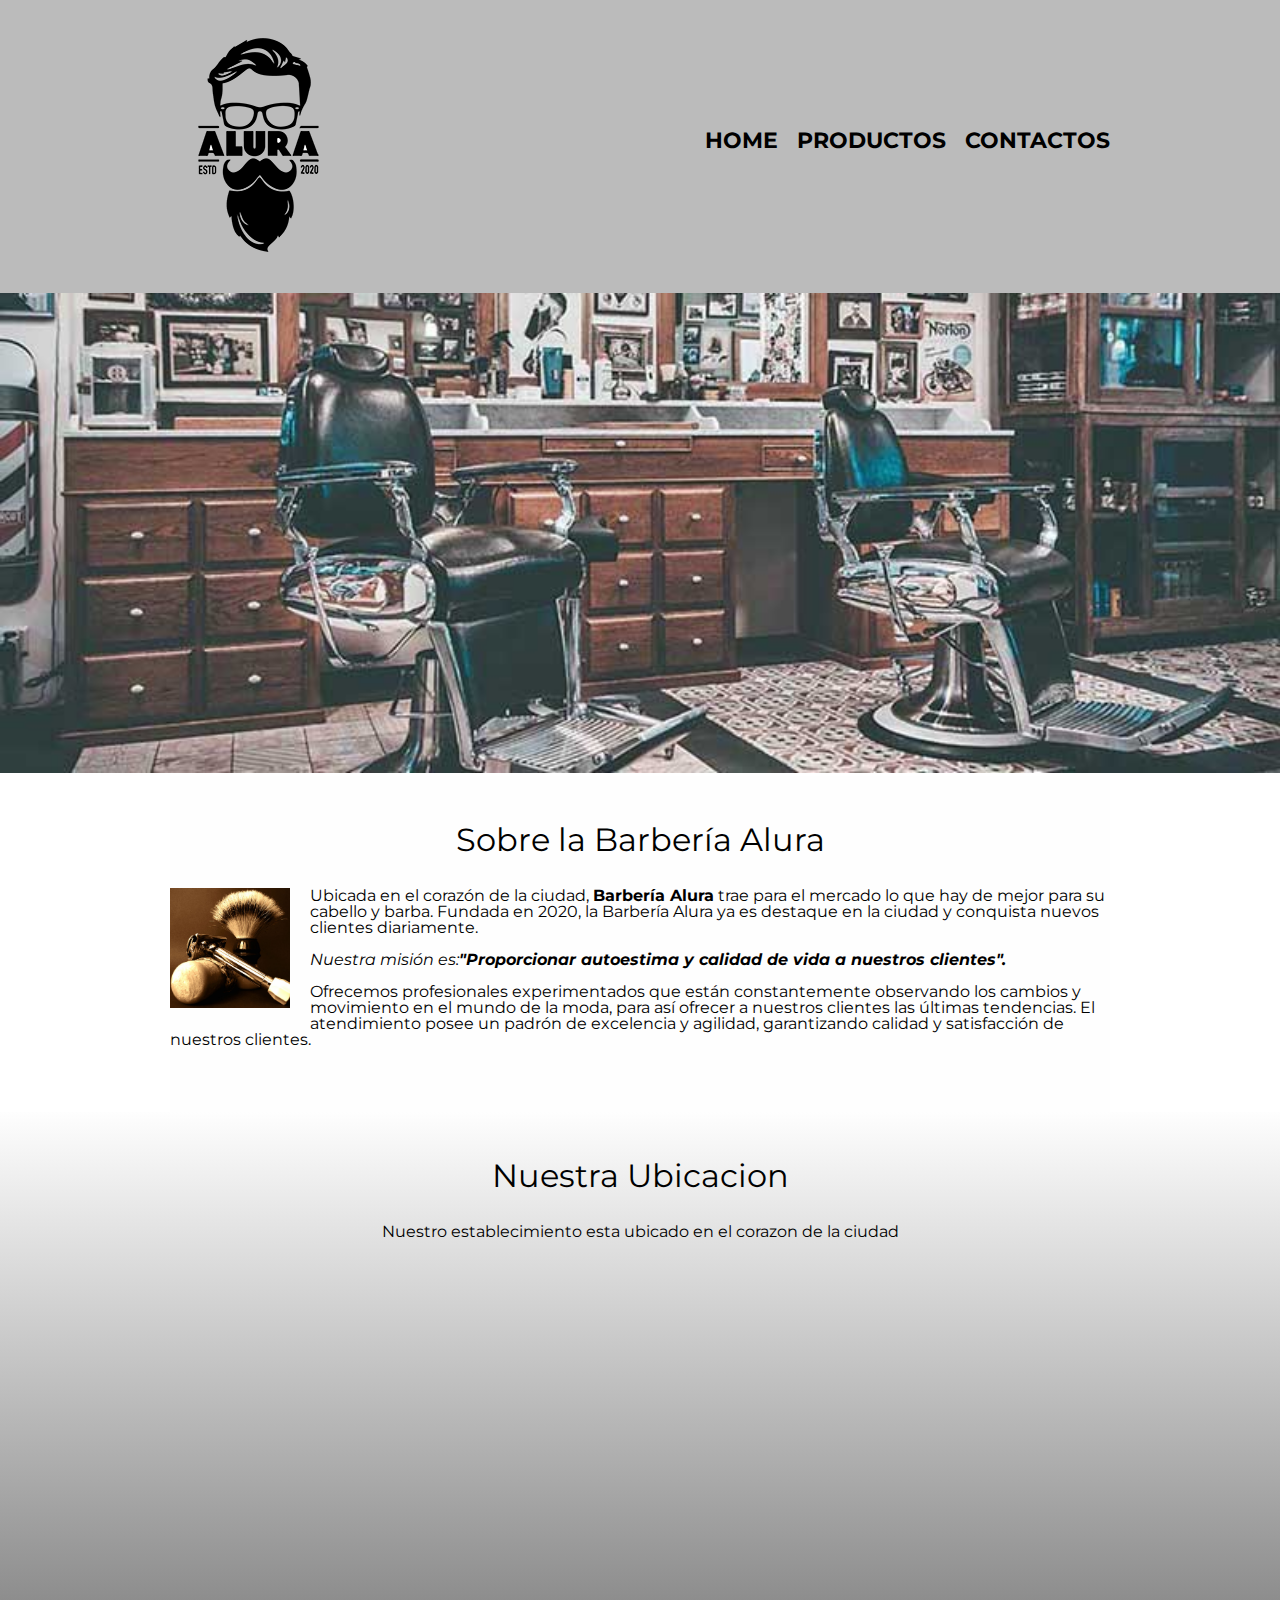
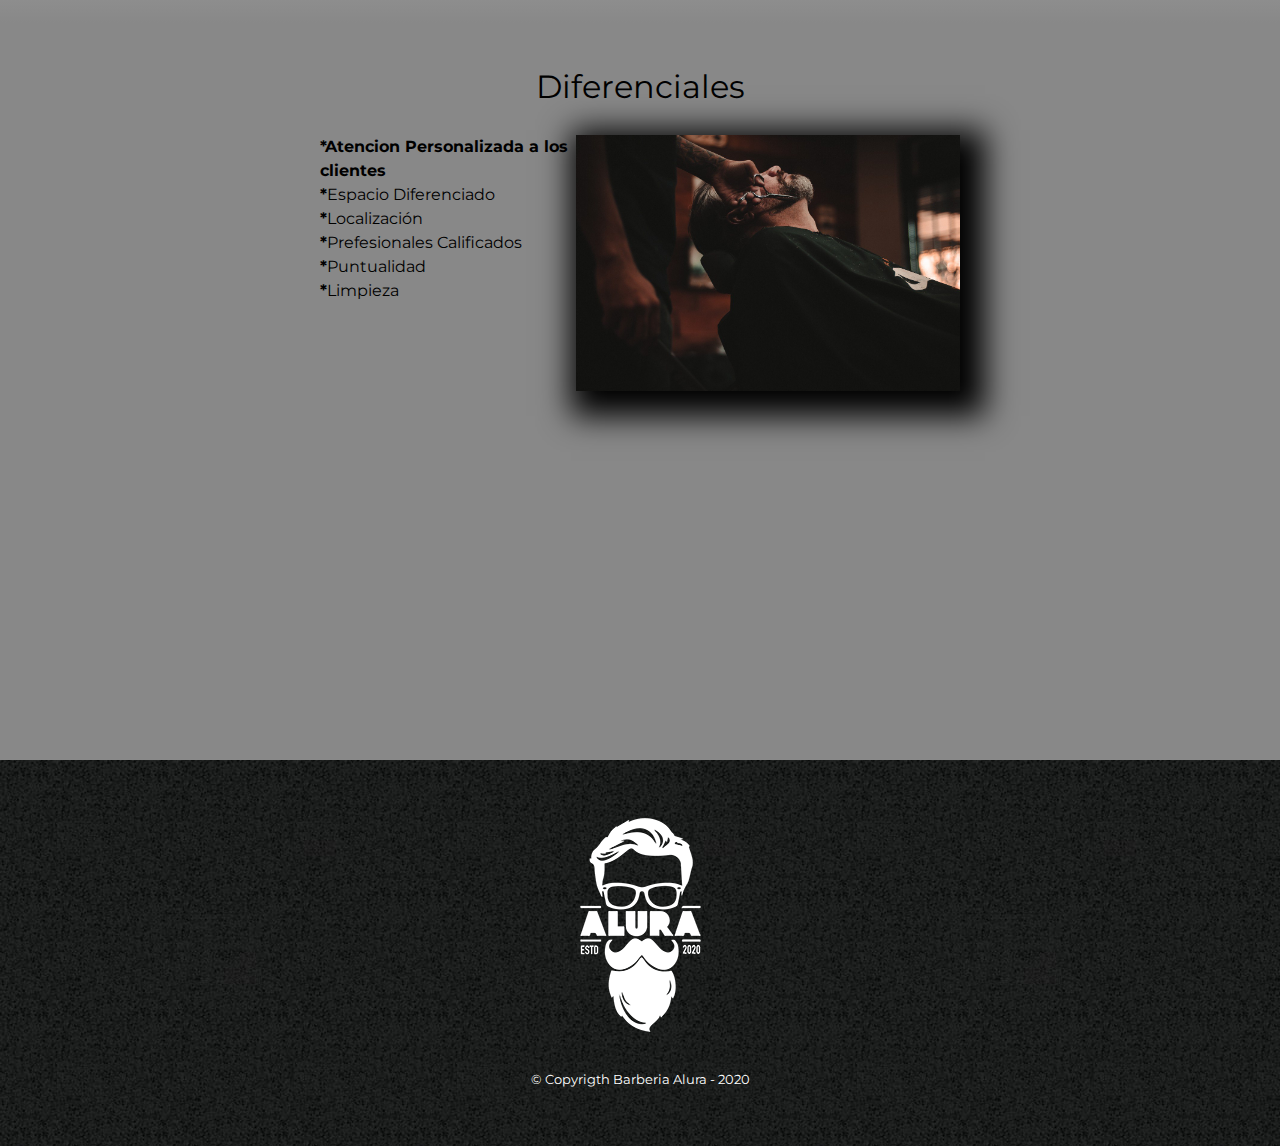
<file: index.html>
<!DOCTYPE html>
<html lang = "es">
    <head>
        <meta charset="UTF-8">
        <meta name="viewport" content="width=device-width">
        <title>Barbería Alura</title>
        <link rel="stylesheet" href = "css/reset.css">
        <link rel="stylesheet" href="css/style.css">
        <link href="https://fonts.googleapis.com/css2?family=Montserrat:wght@300&display=swap" rel="stylesheet">

    </head>    
    <body>
        <header>
            <div class = "caja">
                <h1><img src="Imagenes/logo.png" alt = "Logo de la Barberia Alura"alt = "Logo de la Barberia Alura"></h1>
                <nav>
                    <ul>
                        <li><a href = "index.html">Home</a></li>
                        <li><a href = "productos.html">Productos</a></li>
                        <li><a href = "contactos.html">contactos</a></li>
                    </ul>
                </nav> 
            </div>                       
        </header>
        <img  class="banner"src = "Imagenes/banner.jpg">
        <main>
            <section class = "principal">
                <h2 class = "titulo-principal">Sobre la Barbería Alura</h2>
                <img class = "utensilios" src="Imagenes/utensilios.jpg" alt="Utensilios de un barbero">                
                <p>Ubicada en el corazón de la ciudad, <strong>Barbería Alura</strong>  trae para el mercado lo que hay de mejor para su cabello y barba. Fundada en 2020, la Barbería Alura ya es destaque en la ciudad y conquista nuevos clientes diariamente. </p>
                <p id = "mision"><em>Nuestra misión es:<strong>"Proporcionar autoestima y calidad de vida a nuestros clientes".</strong> </em></p>            
                <p>Ofrecemos profesionales experimentados que están constantemente observando los cambios y movimiento en el mundo de la moda, para así ofrecer a nuestros clientes las últimas tendencias. El atendimiento posee un padrón de excelencia y agilidad, garantizando calidad y satisfacción de nuestros clientes. </p>
            </section>
            <section class="mapa">
                <h3 class="titulo-principal">Nuestra Ubicacion</h3>
                <p>Nuestro establecimiento esta ubicado en el corazon de la ciudad</p>
                <div class="mapa-contenido">
                    <iframe src="https://www.google.com/maps/embed?pb=!1m18!1m12!1m3!1d3656.4499774685764!2d-46.63452594892146!3d-23.58818986839457!2m3!1f0!2f0!3f0!3m2!1i1024!2i768!4f13.1!3m3!1m2!1s0x94ce5a2b2ed7f3a1%3A0xab35da2f5ca62674!2sCaelum%20-%20Education%20and%20Innovation!5e0!3m2!1ses-419!2spe!4v1674784166150!5m2!1ses-419!2spe" width="100%" height="300" style="border:0;" allowfullscreen="" loading="lazy" referrerpolicy="no-referrer-when-downgrade"></iframe>
                </div>                
            </section>
            <section class = "diferenciales">
                <h3 class = "titulo-principal">Diferenciales</h3>
                <div class="contenido-diferenciales">
                    <ul class="lista-diferenciales">
                        <li class = "items">Atencion Personalizada a los clientes</li>
                        <li class = "items">Espacio Diferenciado</li>
                        <li class = "items">Localización </li>
                        <li class = "items">Prefesionales Calificados</li>
                        <li class = "items">Puntualidad </li>
                        <li class = "items">Limpieza</li>
                    </ul><img src="Imagenes/diferenciales.jpg" class = "imagen-diferenciales">
                </div> 
                <div class="video">
                    <iframe width="100%" height="315" src="https://www.youtube.com/embed/wcVVXUV0YUY" title="YouTube video player" frameborder="0" allow="accelerometer; autoplay; clipboard-write; encrypted-media; gyroscope; picture-in-picture; web-share" allowfullscreen></iframe>
                </div>                
            </section>
                       
        </main>        
        <footer>
            <img src = "Imagenes/logo-blanco.png" alt = "Logo de la Barberia Alura">
            <p class = "copyrigth">
                &copy Copyrigth Barberia Alura - 2020
            </p>
        </footer>   
    </body>  
</html>
</file>
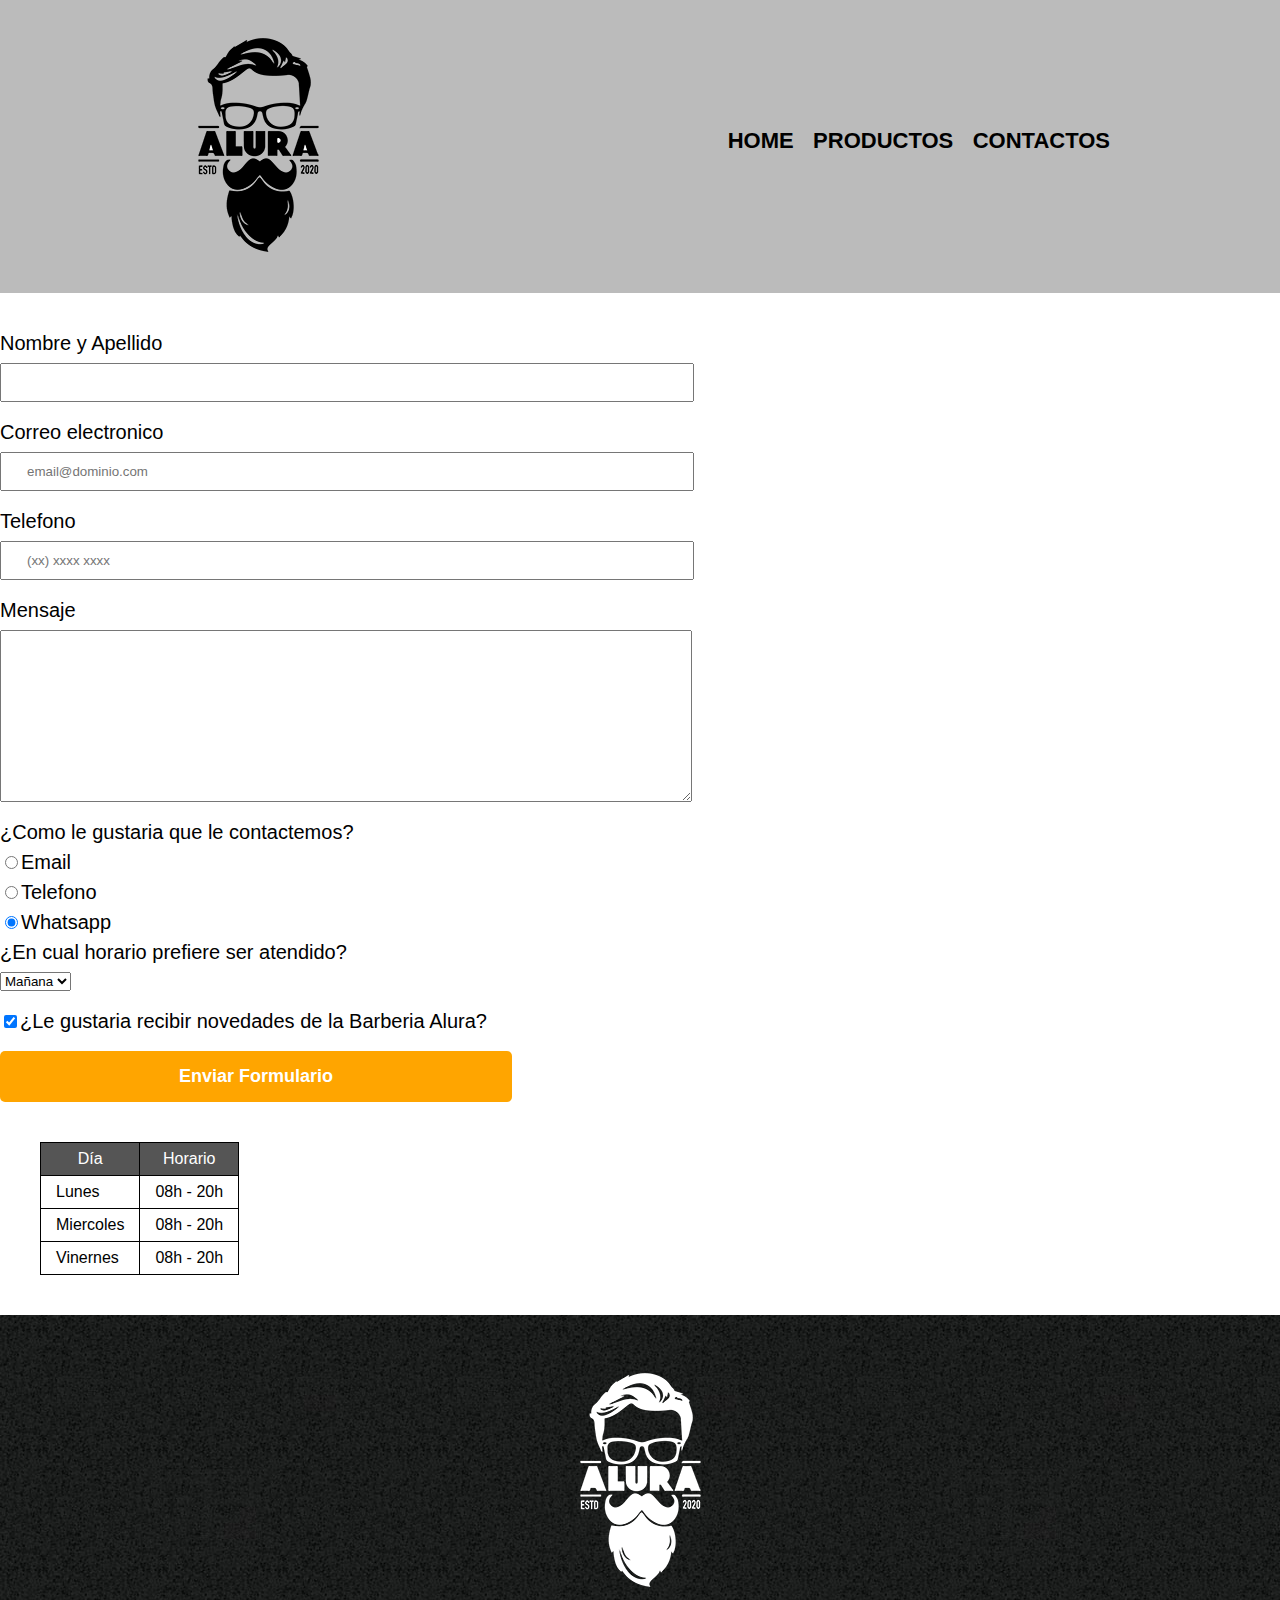
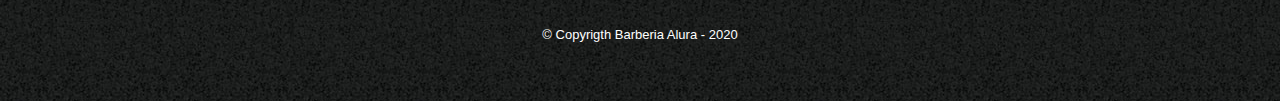
<file: contactos.html>
<!DOCTYPE html>
<html>
    <head>
        <meta chaster = "utf-8">
        <meta name="viewport" content="width=device-width">
        <title>Contacto - Barberia alura</title>
        <link rel="stylesheet" href = "css/reset.css">
        <link rel="stylesheet" href = "css/style.css">
    </head>
    <body>
        <header>
            <div class = "caja">
                <h1><img src="Imagenes/logo.png" alt = "Logo de la Barberia Alura"alt = "Logo de la Barberia Alura"></h1>
                <nav>
                    <ul>
                        <li><a href = "index.html">Home</a></li>
                        <li><a href = "productos.html">Productos</a></li>
                        <li><a href = "contactos.html">contactos</a></li>
                    </ul>
                </nav> 
            </div>                       
        </header>
        <main>
            <form>
                <label for="nombreapellido">Nombre y Apellido</label>
                <input type = "text" id = "nombreapellido" class = "input-padron" required>

                <label for="correoelectronico">Correo electronico</label>
                <input type = "email" id = "correoelectronico" class = "input-padron" required placeholder="email@dominio.com">

                <label for="telefono">Telefono</label>
                <input type = "tel" id = "telefono" class = "input-padron" required placeholder="(xx) xxxx xxxx">                

                <label for ="mensaje">Mensaje</label>
                <textarea cols = "70" rows = "10" id = "mensaje" class = "input-padron" required></textarea>

                <fieldset> 
                    <legend>¿Como le gustaria que le contactemos?</legend>
                
                    <label for ="radio-email"><input type = "radio" name = "contacto" value = "email" id = "radio-email">Email</label>

                    <label for ="radio-telefono"><input type = "radio" name = "contacto" value = "telefono" id = "radio-telefono">Telefono</label>

                    <label for ="radio-whatsapp"><input type = "radio" name = "contacto" value = "whatsapp" id = "radio-whatsapp" checked>Whatsapp</label>
                </fieldset>
                <fieldset>
                    <legend>¿En cual horario prefiere ser atendido?</legend>
                    <select name="" id="">
                        <option>Mañana</option>
                        <option>Tarde</option>
                        <option>Noche</option>
                    </select>
                </fieldset>               
                <label class = "checkbox"><input type = "checkbox" checked>¿Le gustaria recibir novedades de la Barberia Alura?</label> 
                
                <input type="submit" value = "Enviar Formulario" class = "enviar">             
            </form> 
            <table>
                <thead>
                    <tr>
                        <th>Día</th>
                        <th>Horario</th>
                    </tr>
                </thead>
                <tbody>
                    <tr>
                        <td>Lunes</td>
                        <td>08h - 20h</td>
                    </tr>
                    <tr>
                        <td>Miercoles</td>
                        <td>08h - 20h</td>
                    </tr>
                    <tr>
                        <td>Vinernes</td>
                        <td>08h - 20h</td>
                    </tr>
                </tbody>                
            </table>      
        </main>
        <footer>
            <img src = "Imagenes/logo-blanco.png" alt = "Logo de la Barberia Alura">
            <p class = "copyrigth">
                &copy Copyrigth Barberia Alura - 2020
            </p>
        </footer>
    </body>
</html>
</file>
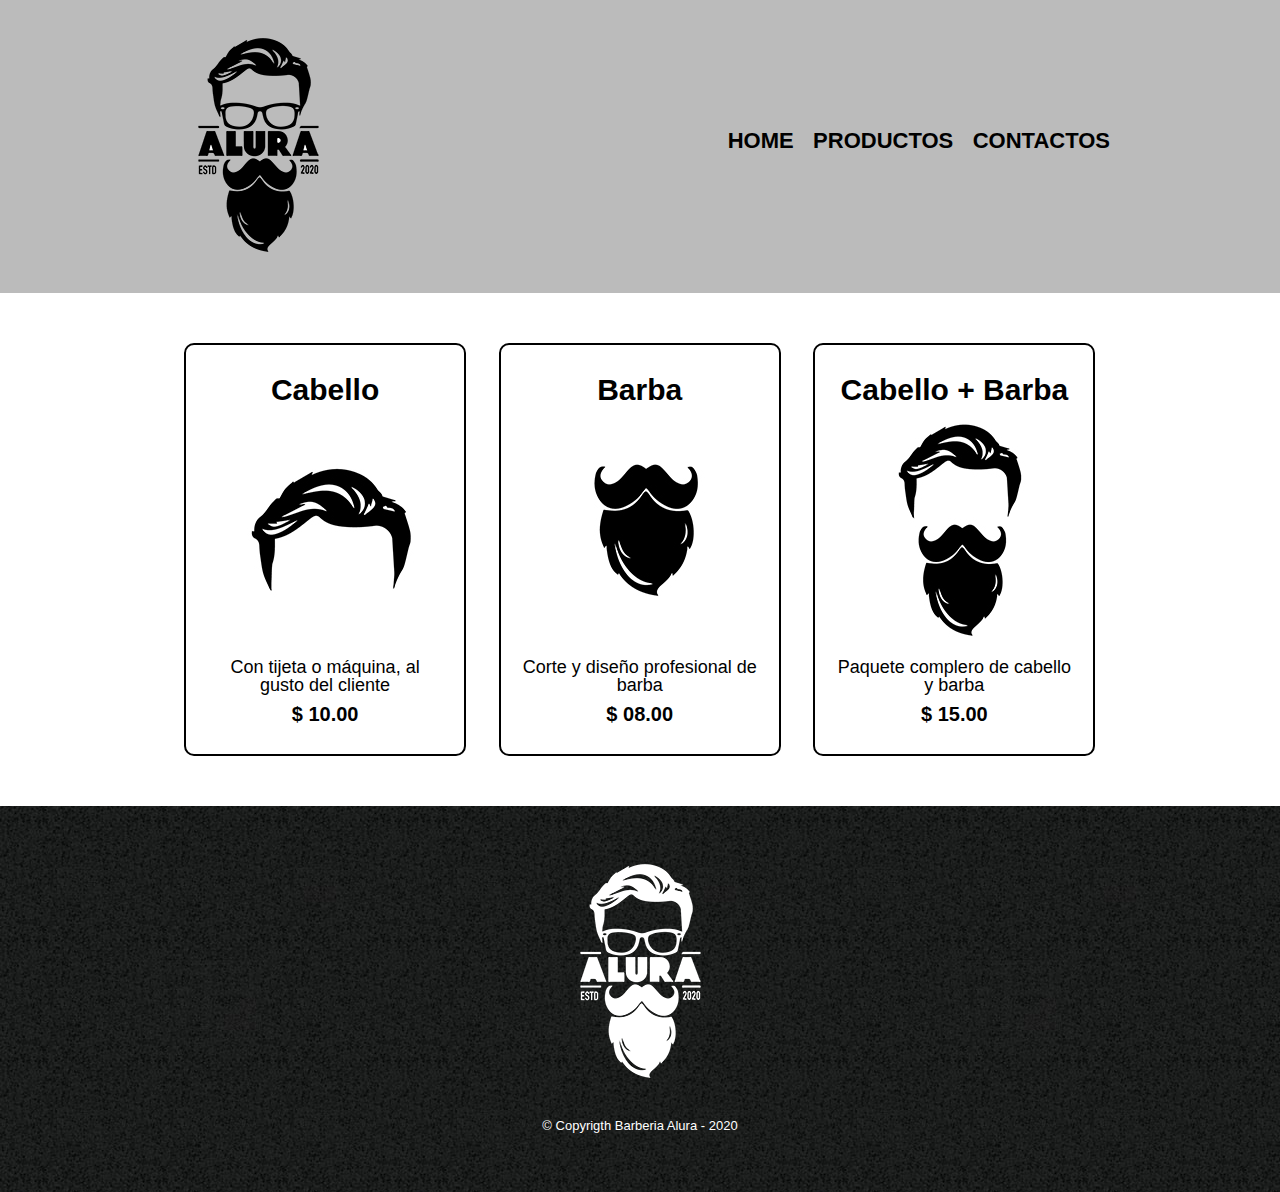
<file: productos.html>
<!DOCTYPE html>
<html>
    <head>
        <meta chaster = "utf-8">
        <meta name="viewport" content="width=device-width">
        <title>Productos - Barberia alura</title>
        <link rel="stylesheet" href = "css/reset.css">
        <link rel="stylesheet" href = "css/style.css">
    </head>
    <body>
        <header>
            <div class = "caja">
                <h1><img src="Imagenes/logo.png" alt = "Logo de la Barberia Alura"alt = "Logo de la Barberia Alura"></h1>
                <nav>
                    <ul>
                        <li><a href = "index.html">Home</a></li>
                        <li><a href = "productos.html">Productos</a></li>
                        <li><a href = "contactos.html">contactos</a></li>
                    </ul>
                </nav> 
            </div>                       
        </header>
        <main>
            <ul class = "productos">
                <li>
                    <h2>Cabello</h2>
                    <img src = "Imagenes/cabello.jpg">
                    <p class = "producto-descripcion">Con tijeta o máquina, al gusto del cliente</p>
                    <p class = "producto-precio">$ 10.00</p>                    
                </li>
                <li>
                    <h2>Barba</h2>
                    <img src = "Imagenes/barba.jpg">
                    <p class = "producto-descripcion">Corte y diseño profesional de barba</p>
                    <p class = "producto-precio">$ 08.00</p>                    
                </li>
                <li>
                    <h2>Cabello + Barba</h2>
                    <img src = "Imagenes/cabello+barba.jpg">
                    <p class = "producto-descripcion">Paquete complero de cabello y barba</p>
                    <p class = "producto-precio">$ 15.00</p>                    
                </li>
            </ul>                           
        </main>
        <footer>
            <img src = "Imagenes/logo-blanco.png">
            <p class = "copyrigth">
                &copy Copyrigth Barberia Alura - 2020
            </p>
        </footer>
    </body>
</html>
</file>
<file: css/style.css>
body{
    font-family: 'Montserrat', sans-serif;
}
header{
    background-color: #bbbbbb;
    padding: 20px 0;
}

.caja{
    width: 940px;
    position: relative;
    margin: 0 auto;
}

nav{
    position: absolute;
    top: 110px;
    right: 0;
}

nav li{
    display: inline;
    margin: 0 0 0 15px;
}

nav a{
    text-transform: uppercase;
    color: #000000;
    font-weight: bold;
    font-size: 22px;
    text-decoration: none;
} 

nav a:hover{
    color: #c78c19;
    text-decoration: underline;
}

.productos{
    width: 940px;
    margin: 0 auto;
    padding: 50px;
}

.productos li{
    display: inline-block;
    text-align: center;
    width: 30%;
    vertical-align: top;
    margin: 0 1.5%;
    padding: 30px 20px;
    box-sizing: border-box;
    border: 2px solid #000000;
    border-radius: 10px;
}

.productos li:hover{
    border-color: #c78c19;
}   

.productos li:active{
    border-color: #089c19;
}

.productos h2{
    font-size: 30px;
    font-weight: bold;
}

.productos li:hover h2{
    font-size: 33px;
}

.producto-descripcion{
    font-size: 18px;
}

.producto-precio{
    font-size: 20px;
    font-weight: bold;
    margin-top: 10px;
}

footer{
    text-align: center;
    background: url(../Imagenes/bg.jpg);
    padding: 40px;
}

.copyrigth{
    color: #ffffff;
    font-size: 13px;
    margin: 20px;
}

 form{
    margin: 40px 0;
 }

 form label, form legend{
    display: block;
    font-size: 20px;
    margin: 0 0 10px;
 }

 .input-padron{
    display: block;
    margin: 0 0 20px;
    padding: 10px 25px;
    width: 50%;
 }

 .checkbox{
    margin: 20px 0;
 }

 .enviar{
    width: 40%;
    padding: 15px 0;
    font-size: 18px;
    font-weight: bold;
    color: white;
    background: orange;
    border: none;
    border-radius: 5px;
    transition: 1s all;
    cursor: pointer;
 }

 .enviar:hover{
    background: darkorange;
    transform: scale(1.2);
 }

 table{
    margin: 40px 40px;
 }
 
 thead{
    background: #555555;
    color: white;
    font-size: bold;
 }

 td, th{
    border: 1px solid #000000;
    padding: 8px 15px;
 }

/* Css para nuestra home*/

.banner{
    width: 100%;
}

.principal{
    padding: 3em 0;
    background: #FEFEFE;
    width: 940px;
    margin: 0 auto;
}

.titulo-principal{
    text-align: center;
    font-size: 2em;
    margin: 0 0 1em;
    clear: left;
}

.principal p{
    margin: 0 0 1em;
}

.principal strong{
    font-weight: bold;
}

.principal em{
    font-style: italic;
}

.utensilios{
    width: 120px;
    float: left;
    margin: 0 20px 20px 0;
}

.mapa{
    padding: 3em;
    background: linear-gradient(#FEFEFE, #888888);
}

.mapa p{
    margin: 0 0 2em;
    text-align: center;
}

.mapa-contenido{
    width: 940px;
    margin: 0 auto;    
}

.diferenciales{
    padding: 3em 0;
    background: #888888;
}

.contenido-diferenciales{
    width: 640px;
    margin: 0 auto;
}

.lista-diferenciales{
    width: 40%;
    display: inline-block;
    vertical-align: top;
}

.items{
    line-height: 1.5;
}

.items:before{
    content: "*";
    font-weight: bold;
}

.items:first-child{
    font-weight: bold;
}

.imagen-diferenciales{
    width: 60%;
    transition: 400ms;
    box-shadow: 10px 10px 30px 15px #000000;
}

.imagen-diferenciales:hover{
    opacity: 0.3;
}

.video{
    width: 560px;
    margin: auto;
}

@media screen and (max-width:480px) {
    h1{
        text-align: center;
    }

    nav{
        position: static;
    }

    .productos li{
        display: list-item;
        text-align: center;
        width: auto;
        vertical-align: top;
        margin: 1.5% 0;
        padding: 30px 20px;
        box-sizing: border-box;
        border: 2px solid #000000;
        border-radius: 10px;
    }

    .caja, .principal, .mapa-contenido, .contenido-diferenciales, .video, .productos{
        width: auto;
    }

    .lista-diferenciales, .imagen-diferenciales{
        width: 100%;
    }
}
</file>
